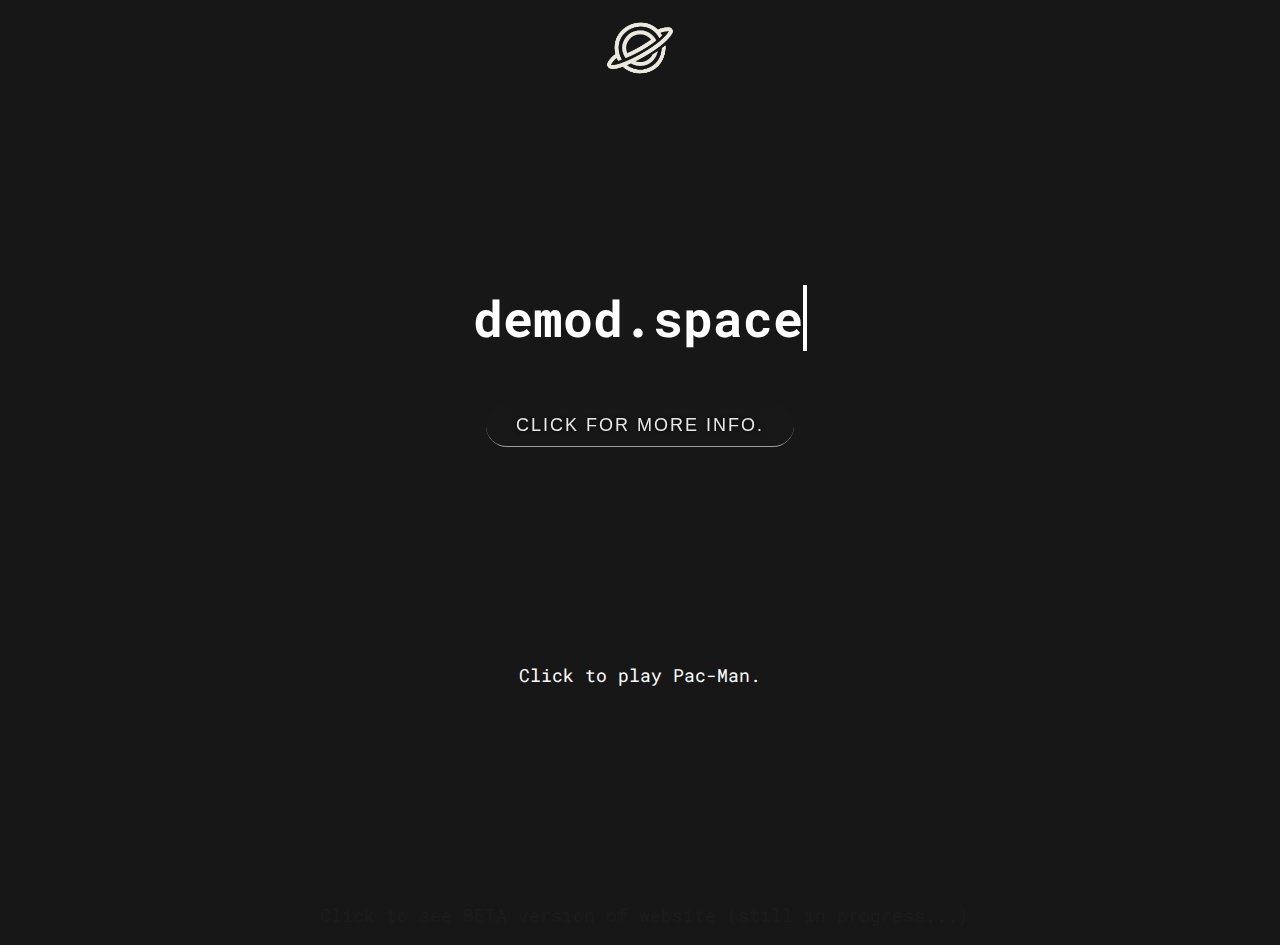
<file: index.html>
<!DOCTYPE html>
<html lang="en">
<head>
    <meta charset="UTF-8">
    <meta http-equiv="X-UA-Compatible" content="IE=edge">
    <meta name="viewport" content="width=device-width, initial-scale=1.0">
    <link rel="stylesheet" href="style.css">
    <script src="script.js"></script>
    <link rel="shortcut icon" href="img/demod_space.png" type="image/x-icon">
    <title>demod.space</title>
</head>
<body>
    
</body>
</html>
<body>

    <nav class="navbar">
      <div class="navLogo">
        <a href="index.html"><img src="img/demod_space.png"></a>
      </div>
    </nav>
  
    <div class="container">
  
      <div class="mainBox">
        <h1>
          <div class="typewrite" id="underline" data-period="1500" data-type='[ "demod.space", "Currently this website is not finished yet...", "Soon will be finished and published.", "Just wait!" ]'>
            <span class="wrap"></span>
          </div>
        </h1>

        <div class="moreinfo">
            <button class="moreinfoBtn" onclick="showMenu()">Click for more info.</button>
            <div class="menuReveal">
                <p><a href="https://discord.gg/cocorp">Click to join CoCoRP discord. I am car/map/clothes developer here.</a></p>
                <p><a href="https://discord.gg/exilerp">Click to join ExileRP discord. I am lead car developer here.</a></p>
                <p>Write to me on discord: demod#1312</p>
            </div>
        </div>
                
        <style>
            .menuReveal {
                opacity: 0;
                transform: scaleX(0);
                transform-origin: center;
                transition: transform 0.5s ease, opacity 0.5s ease;
                background-color: #222;
                border-radius: 25px;
                border: 2px solid #666;
                margin-top: 50px;
                color: #fff;
                text-decoration: none;
            }
                
            .menuReveal.show {
                opacity: 1;
                transform: scaleX(1);
                color: #fff;
                text-decoration: none;
            }

            .menuReveal.show a{
                color: #fff;
                text-decoration: none;
            }
        </style>
                
        <script>
            function showMenu() {
                var menu = document.querySelector(".menuReveal");
                if (menu.classList.contains("show")) {
                    menu.classList.remove("show");
                } else {
                    menu.classList.add("show");
                }
            }
        </script>
        

        <div class="pacman">
          <p><a href="game/index.html" id="underline">Click to play Pac-Man.</a></p>
        </div>

        <div class="beta">
          <p><a href="https://beta.demod.space/">Click to see BETA version of website (still in progress...)</a></p>
        </div>
      </div>
  
    </div>
  
  </body>
  
</html>
</file>
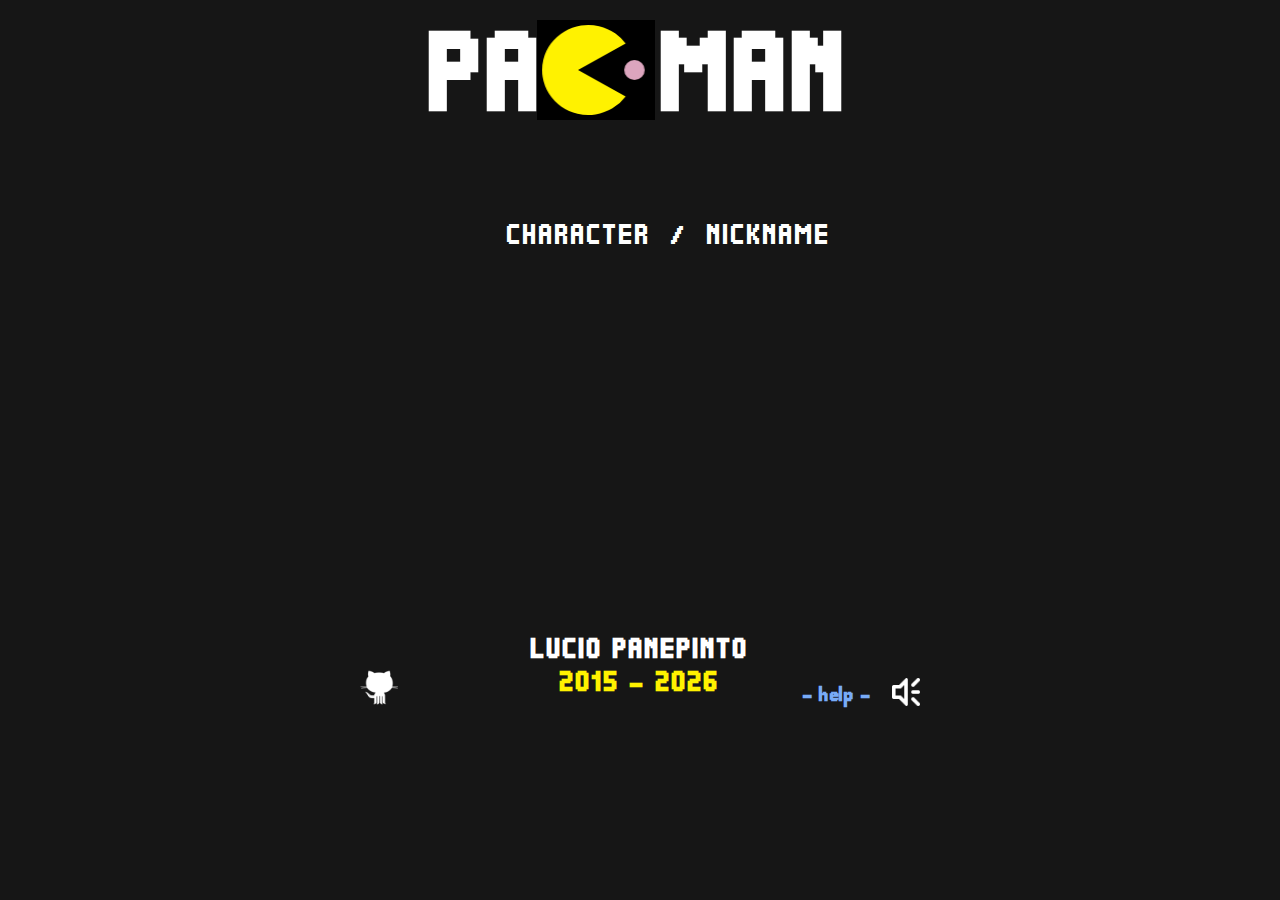
<file: game/index.html>
<!DOCTYPE html>

<html>

	<head>

		<meta property="og:image" content="https://pacman-e281c.firebaseapp.com/img/preview.png">
		<meta property="og:url" content="https://pacman-e281c.firebaseapp.com/">
		<meta property="og:description" content="Pac-Man game written in HTML5 + CSS3 + jQuery with Canvas. This WebApp is a Responsive Web Design (RWD) website.">
		<meta property="og:title" content="Lucio PANEPINTO - Pac-Man">
		
		<meta name="viewport" content="width=device-width, initial-scale=1, minimum-scale=1, maximum-scale=1, user-scalable=no" />
		<meta name="description" content="Pac-Man game written in HTML5 + CSS3 + jQuery with Canvas. This WebApp is a Responsive Web Design (RWD) website." />
		<meta name="keywords" content="pacman, pac-man, pac-man online, pacman online, online, online games, games, free, puzzle, lucio panepinto, lucio, panepinto, html, html5, css, css3, javascript, jquery, rwd, responsive, responsive web design, responsive web, web design, canvas, draw" />

		<link rel="stylesheet" type="text/css" href="css/pacman.css" />
		<link rel="stylesheet" type="text/css" href="css/pacman-home.css" />
	
		<script type="text/javascript" src="js/jquery.js"></script>
		<!--<script type="text/javascript" src="js/jquery-mobile.js"></script>-->
		<script type="text/javascript" src="js/jquery-buzz.js"></script>
		
		<script type="text/javascript" src="js/game.js"></script>
		<script type="text/javascript" src="js/tools.js"></script>
		<script type="text/javascript" src="js/board.js"></script>
		<script type="text/javascript" src="js/paths.js"></script>
		<script type="text/javascript" src="js/bubbles.js"></script>
		<script type="text/javascript" src="js/fruits.js"></script>
		<script type="text/javascript" src="js/pacman.js"></script>
		<script type="text/javascript" src="js/ghosts.js"></script>
		<script type="text/javascript" src="js/home.js"></script>
		<script type="text/javascript" src="js/sound.js"></script>
		
		<script type="text/javascript">		
			
			function simulateKeyup(code) { 
				var e = jQuery.Event("keyup");
				e.keyCode = code;
				jQuery('body').trigger(e);
			}
			function simulateKeydown(code) { 
				var e = jQuery.Event("keydown");
				e.keyCode = code;
				jQuery('body').trigger(e);
			}
			
			$(document).ready(function() { 
				//$.mobile.loading().hide();
				loadAllSound();
				
				HELP_TIMER = setInterval('blinkHelp()', HELP_DELAY);
				
				initHome();
				
				$(".sound").click(function(e) { 
					e.stopPropagation();
					
					var sound = $(this).attr("data-sound");
					if ( sound === "on" ) { 
						$(".sound").attr("data-sound", "off");
						$(".sound").find("img").attr("src", "img/sound-off.png");
						GROUP_SOUND.mute();
					} else { 
						$(".sound").attr("data-sound", "on");
						$(".sound").find("img").attr("src", "img/sound-on.png");
						GROUP_SOUND.unmute();
					}
				});
				
				$(".help-button, #help").click(function(e) { 
					e.stopPropagation();
					if (!PACMAN_DEAD && !LOCK && !GAMEOVER) { 
						if ( $('#help').css("display") === "none") { 
							$('#help').fadeIn("slow");
							$(".help-button").hide();
							if ( $("#panel").css("display") !== "none") { 
								pauseGame();
							}
						} else { 
							$('#help').fadeOut("slow");
							$(".help-button").show();
						}
					}
				});
				
				$(".github").click(function(e) { 
					e.stopPropagation();
				});
				
				$("#home").on("click touchstart", function(e) { 
					if ( $('#help').css("display") === "none") { 
						e.preventDefault();
						simulateKeydown(13);
					}
				});
				$("#control-up, #control-up-second, #control-up-big").on("mousedown touchstart", function(e) { 
					e.preventDefault();
					simulateKeydown(38);
					simulateKeyup(13);
				});
				$("#control-down, #control-down-second, #control-down-big").on("mousedown touchstart", function(e) { 
					e.preventDefault();
					simulateKeydown(40);
					simulateKeyup(13);
				});
				$("#control-left, #control-left-big").on("mousedown touchstart", function(e) { 
					e.preventDefault();
					simulateKeydown(37);
					simulateKeyup(13);
				});
				$("#control-right, #control-right-big").on("mousedown touchstart", function(e) { 
					e.preventDefault();
					simulateKeydown(39);
					simulateKeyup(13);
				});

				
				$("body").keyup(function(e) { 
					KEYDOWN = false;
				});
				
				$("body").keydown(function(e) { 
				
					if (HOME) { 
						
						initGame(true);
						
					} else { 				
						//if (!KEYDOWN) { 
							KEYDOWN = true;
							if (PACMAN_DEAD && !LOCK) { 
								erasePacman();
								resetPacman();
								drawPacman();
								
								eraseGhosts();
								resetGhosts();
								drawGhosts();
								moveGhosts();
								
								blinkSuperBubbles();
								
							} else if (e.keyCode >= 37 && e.keyCode <= 40 && !PAUSE && !PACMAN_DEAD && !LOCK) { 
								if ( e.keyCode === 39 ) { 
									movePacman(1);
								} else if ( e.keyCode === 40 ) { 
									movePacman(2);
								} else if ( e.keyCode === 37 ) { 
									movePacman(3);
								} else if ( e.keyCode === 38 ) { 
									movePacman(4);
								}
							} else if (e.keyCode === 68 && !PAUSE) { 
								/*if ( $("#canvas-paths").css("display") === "none" ) { 
									$("#canvas-paths").show();
								} else { 
									$("#canvas-paths").hide();
								}*/
							} else if (e.keyCode === 80 && !PACMAN_DEAD && !LOCK) { 
								if (PAUSE) { 
									resumeGame();
								} else { 
									pauseGame();
								}
							} else if (GAMEOVER) { 
								initHome();
							}
						//}
					}
				});
			});
		</script>
	
		<title>Lucio PANEPINTO - Pac-Man</title>
	</head>
		
	<body>
	
		<div id="sound"></div>
	
		<div id="help">
			<h2>Help</h2>
			<table align="center" border="0" cellPadding="2" cellSpacing="0">
				<tbody>
					<tr><td>Arrow Left : </td><td>Move Left</td></tr>
					<tr><td>Arrow Right : </td><td>Move Right</td></tr>
					<tr><td>Arrow Down : </td><td>Move Down</td></tr>
					<tr><td>Arrow Up : </td><td>Move Up</td></tr>
					<tr><td colspan="2">&nbsp;</td></tr>
					<tr><td>P : </td><td>PAUSE</td></tr>
				</tbody>
			</table>
		</div>
	
		<div id="home">
			<h1>pac-man</h1>
			<h3>Lucio PANEPINTO<br><em>2015</em></h3>
			<canvas id="canvas-home-title-pacman"></canvas>
			<div id="presentation">
				<div id="presentation-titles">character &nbsp;/&nbsp; nickname</div>
				<canvas id="canvas-presentation-blinky"></canvas><div id="presentation-character-blinky">- shadow</div><div id="presentation-name-blinky">"blinky"</div>
				<canvas id="canvas-presentation-pinky"></canvas><div id="presentation-character-pinky">- speedy</div><div id="presentation-name-pinky">"pinky"</div>
				<canvas id="canvas-presentation-inky"></canvas><div id="presentation-character-inky">- bashful</div><div id="presentation-name-inky">"inky"</div>
				<canvas id="canvas-presentation-clyde"></canvas><div id="presentation-character-clyde">- pokey</div><div id="presentation-name-clyde">"clyde"</div>
			</div>
			<canvas id="trailer"></canvas>
			<div class="help-button">- help -</div>
			<a class="sound" href="javascript:void(0);" data-sound="on"><img src="img/sound-on.png" alt="" border="0"></a>
			<a class="github" target="_blank" href="https://github.com/luciopanepinto/pacman"><img src="img/github.png" alt="GitHub - Lucio PANEPINTO - Pac-Man"></a>
		</div>
	
		<div id="panel">
			<h1>pac-man</h1>
			<canvas id="canvas-panel-title-pacman"></canvas>
			<div id="score"><h2>1UP</h2><span>00</span></div>
			<div id="highscore"><h2>High Score</h2><span>00</span></div>
			<div id="board">
				<canvas id="canvas-board"></canvas>
				<canvas id="canvas-paths"></canvas>
				<canvas id="canvas-bubbles"></canvas>
				<canvas id="canvas-fruits"></canvas>
				<canvas id="canvas-pacman"></canvas>
				<canvas id="canvas-ghost-blinky"></canvas>
				<canvas id="canvas-ghost-pinky"></canvas>
				<canvas id="canvas-ghost-inky"></canvas>
				<canvas id="canvas-ghost-clyde"></canvas>
				<div id="control-up-big"></div>
				<div id="control-down-big"></div>
				<div id="control-left-big"></div>
				<div id="control-right-big"></div>
			</div>
			<div id="control">
				<div id="control-up"></div>
				<div id="control-up-second"></div>
				<div id="control-down"></div> 
				<div id="control-down-second"></div>
				<div id="control-left"></div>
				<div id="control-right"></div>
			</div>
			<canvas id="canvas-lifes"></canvas>
			<canvas id="canvas-level-fruits"></canvas>
			<div id="message"></div>
			<div class="help-button">- help -</div>
			<a class="sound" href="javascript:void(0);" data-sound="on"><img src="img/sound-on.png" alt="" border="0"></a>
		</div>
	
	</body>
	
</html>
</file>
<file: style.css>
@import url('https://fonts.googleapis.com/css2?family=Roboto+Mono:ital,wght@0,100;0,200;0,300;0,400;0,500;0,600;0,700;1,100;1,200;1,300;1,400;1,500;1,600;1,700&display=swap');

body {
    background: #171717;
    align-items: center;
    justify-content: center;
    overflow-y: hidden;
    overflow-x: hidden;
}

* {
    box-sizing: border-box;
    text-decoration: none;
}

*::-webkit-scrollbar,
*::-webkit-scrollbar-thumb {
  width: 26px;
  border-radius: 13px;
  background-clip: padding-box;
  border: 10px solid transparent;
}

*::-webkit-scrollbar-thumb {        
  box-shadow: inset 0 0 0 10px;
  color: #fff;
}

.container {
    display: flex;
    height: 100vh;
    align-items: center;
    justify-content: center;
}

.mainBox {
    color: #fff;
    font-family: 'Roboto Mono', monospace;
    align-items: center;
    justify-content: center;
    text-align: center;
    width: 90%;
    margin-top: 100px;
}

h1 {
    font-size: 50px;
    transition: 0.6s;
}

h1:hover {
    text-shadow: 0 0 40px #fff;
}

p {
    font-size: 18px;
    transition: 0.5s;
}

p img {
    width: 30px;
}

p:hover {
    text-shadow: 0 0 20px #fff;
}

.pacman {
    display: block;
    position: relative;
    bottom: 0;
    left: 50%;
    transform: translateX(-50%);
    color: #fff;
    text-decoration: none;
    align-items: center;
    justify-content: center;
    text-align: center;
}

.pacman a {
    color: #fff;
    text-decoration: none;
}

.pacman a:hover {
    text-decoration: solid;
}

.beta {
    display: flex;
    bottom: 0;
    opacity: 1;
    width: 90%;
    transform: translateX(6%) translateY(300%);
    color: #333;
    text-decoration: none;
    align-items: center;
    justify-content: center;
    text-align: justify;
}

.beta a {
    color: #202020a4;
    text-decoration: none;
    font-size: 18px;
}

.beta a:hover {
    text-decoration: solid;
}

#underline {
  display: inline-block;
  position: relative;
  color: #ffffff;
}

#underline::after {
  content: '';
  position: absolute;
  width: 100%;
  transform: scaleX(0);
  height: 2px;
  bottom: -5px;
  left: 0;
  background-color: #ffffff;
  transform-origin: bottom right;
  transition: transform 0.8s ease-out;
}

#underline:hover::after {
  transform: scaleX(1);
  transform-origin: bottom left;
  filter: drop-shadow(0 0 20px #ffffff);
}

.navbar {
    position: fixed;
    top: 0;
    left: 0;
    width: 100%;
    height: 100px;
    display: flex;
    align-items: center;
    justify-content: center;
}

.navbar .navLogo {
  text-align: center;
  align-items: center;
  justify-content: center;
}

.navbar img {
  height: 80px;
  transition: 0.5s;
}
.navbar img:hover {
  filter: drop-shadow(0 0 10px #fff);
  transform: scale(1.12) rotate(30deg);
}

.moreinfoBtn {
    position: relative;
    border: 1px solid #9e9e9e;
    border-radius: 35px;
    background: #181818e5;
    display: inline-block;
    color: #ebe8de;
    text-shadow: 0 0 5px #000;
    margin-top: 20px;
    padding: 10px 30px;
    font-size: 18px;
    text-transform: uppercase;
    text-decoration: none;
    letter-spacing: 2px;
    font-weight: 500;
    border-left: 0;
    border-right: 0;
    border-top: 0;
    filter: grayscale(100%);
    -webkit-animation: fadein 5s; /* Safari, Chrome and Opera > 12.1 */
       -moz-animation: fadein 5s; /* Firefox < 16 */
        -ms-animation: fadein 5s; /* Internet Explorer */
         -o-animation: fadein 5s; /* Opera < 12.1 */
            animation: fadein 5s;
    transition: 0.4s;
}

.moreinfoBtn:hover {
    text-shadow: 0 0 10px #ffffff;
}











@media screen and (max-width: 1023px) {
    .navbar img {
        height: 150px;
        margin-top: 100px;
    }
}

@media screen and (max-width: 767px) {
    .pacman {
        display: none;
    }
}

@media screen and (max-width: 540px) {
    .mainBox {
        width: 80%;
    }

    h1 {
        font-size: 30px;
    }

    p {
        font-size: 15px;
        padding: 10px 10px 10px 10px;
    }

    .navbar img {
        height: 100px;
        margin-top: 0px;
    }
    
}

@media screen and (max-width: 280px) {
    .mainBox {
        width: 80%;
    }

    h1 {
        font-size: 20px;
    }

    p {
        font-size: 8px;
    }
}
</file>
<file: game/css/pacman.css>
::-webkit-scrollbar { 
	width: 16px;
}
::-webkit-scrollbar-track { 
	background-color: #333;
} 
::-webkit-scrollbar-thumb { 
	background-color: #424e69;
}
::-webkit-scrollbar-thumb:hover { 
	background-color: #8295d5;
}

@font-face { 
	font-family: 'Quadrit'; 
	src: url('../css/Quadrit.ttf'); 
}

* { 
	font-family: Quadrit, sans-serif;
	font-size: 20px;
	color: #fff;
}

html, body { 
	margin: 0px 0px 0px 0px;
	padding: 0px 0px 0px 0px;
	width: 100%;
	height: 100%;
}
html  { 
	background-color: #161616;
}
body { 
	position: relative;
}


#score, #highscore  { 
	position: absolute;
	display: inline;
	top: 70px;
	margin: 0px;
	padding: 0px;
	width: 160px;
}
#highscore { 
	left: 180px;
}
#score h2, #score span, #highscore h2, #highscore span { 
	display: block;
	text-transform: uppercase;
	font-weight: normal;
	letter-spacing: 2px;
	font-size: 16px;
	height: 21px;
	margin: 0px;
	padding: 0px;
	text-align: right;
	padding-right: 15px;
}
#score span, #highscore span { 
	padding-right: 0px;
}
#highscore span { 
	padding-right: 40px;
}
#message { 
	position: absolute;
	display: inline;
	top: 413px;
	left: 180px;
	margin: 0px;
	padding: 0px;
	width: 210px;
	height: 30px;
	text-transform: uppercase;
	font-weight: normal;
	letter-spacing: 2px;
	font-size: 20px;
	color: #fff200;
	text-align: center;
}
#message.red { 
	color: red;
}

span.combo, span.fruits { 
	position: absolute;
	letter-spacing: 1.5px;
	font-size: 14px;
	color: #89dfff;
	font-weight: normal;
}

#panel, #home { 
	width: 550px;
	height: 690px;
	margin: auto;
	margin-top: 10px;
	left: 0px;
	right: 0px;
	position: absolute;
	padding: 5px 10px 10px 10px;
	background-color: #161616;
}			
#board, #canvas-board, #canvas-paths, #canvas-fruits, #canvas-pacman, #canvas-bubbles, #canvas-ghost-blinky, #canvas-ghost-pinky, #canvas-ghost-inky, #canvas-ghost-clyde { 
	width: 550px;
	height: 550px;
	position: absolute;
}
#canvas-paths { 
	display: none;
}
#board {  
	position: relative;
}

#canvas-lifes, #canvas-level-fruits { 
	height: 30px;
	top: 670px;
	position: absolute;
	z-index: 111111;
}
#canvas-lifes { 
	width: 120px;
	left: 50px;
}
#canvas-level-fruits { 
	width: 265px;
	right: 50px;
}

#control { 
	position: absolute;
	margin: auto;
	left: 0px;
	right: 0px;
	bottom: -145px;
	width: 550px;
	height: 140px;
	background-color: #666;
	opacity: 0.7;
	display: none;
}
#control-up, #control-down, #control-up-second, #control-down-second, #control-left, #control-right, #control-up-big, #control-down-big, #control-left-big, #control-right-big { 
	position: absolute;
	margin: auto;
	background-repeat: no-repeat;
	background-position: 50% 50%;
	background-size: 64px;
	cursor: pointer;
	width: 64px;
	height: 64px;
	padding: 5px;
}
#control-up { 
	top: 0px;
	left: 70px;
	background-image: url('../img/move-up.png');
}
#control-down { 
	bottom: 0px;
	right: 70px;
	background-image: url('../img/move-down.png');
}
#control-up-second { 
	top: 0px;
	right: 70px;
	background-image: url('../img/move-up.png');
}
#control-down-second{ 
	bottom: 0px;
	left: 70px;
	background-image: url('../img/move-down.png');
}
#control-left { 
	bottom: 0px;
	top: 0px;
	left: 0px;
	background-image: url('../img/move-left.png');
}
#control-right { 
	bottom: 0px;
	top: 0px;
	right: 0px;
	background-image: url('../img/move-right.png');
}

#control-up-big, #control-down-big, #control-left-big, #control-right-big { 
	position: absolute;
	opacity: 0.2;
	margin: auto;
	padding: 0px;
	display: none;
	background-size: 98px;
	z-index: 999999;
}
#control-up-big { 
	bottom: 10px;
	left: 0px;
	right: 0px;
	width: 125px;
	height: 125px;
	background-image: url('../img/move-up-big.png');
}
#control-down-big { 
	bottom: -120px;
	left: 0px;
	right: 0px;
	width: 125px;
	height: 125px;
	background-image: url('../img/move-down-big.png');
}
#control-left-big { 
	left: 80px;
	bottom: -90px;
	width: 125px;
	height: 175px;
	background-image: url('../img/move-left-big.png');
}
#control-right-big { 
	right: 80px;
	bottom: -90px;
	width: 125px;
	height: 175px;
	background-image: url('../img/move-right-big.png');
}



h1 { 
	margin: 0px 0px 74px 0px;
	padding: 0px;
	font-size: 24px;
	letter-spacing: 3px;
	color: #fff;
	text-transform: uppercase;
	font-style: normal;
}
h3 { 
	margin: 0px;
	padding: 0px;
	font-size: 20px;
	letter-spacing: 2px;
	color: #fff;
	text-transform: uppercase;
	font-style: normal;
}

.sound { 
	position: absolute;
}
.sound img { 
	height: 28px;
}
#home .sound { 
	bottom: 0px;
	right: 5px;
}
#panel .sound { 
	top: 77px;
	right: 5px;
}

.github { 
	position: absolute;
	bottom: 0px;
	left: 5px;
}

.help-button { 
	position: absolute;
	text-align: center;
	bottom: 8px;
	right: 55px;
	margin: auto;
	font-size: 14px;
	font-weight: bold;
	text-transform: lowercase;
	letter-spacing: 0.5px;
	cursor: pointer;
	color: #78abf7;
	transition: color 1.5s;
}
.help-button.yo { 
	color: #333;
}
#panel .help-button { 
	top: -510px;
	height: 25px;
}

#help h2 { 
	margin: 0px 0px 10px 0px;
	color: #d43b3b;
	text-transform: uppercase;
	font-weight: bold;
	font-size: 26px;
}
#help { 
	position: absolute;
	width: 420px;
	height: 265px;
	top: 290px;
	left: 0px;
	right: 0px;
	margin: auto;
	padding-top: 15px;
	text-align: center;
	z-index: 999999;
	background-color: #222;
	border: solid 1px #193fff;
	text-transform: uppercase;
	opacity: 0.9;
	display: none;
	cursor: pointer;
}
#help  table  tr  td { 
	font-size: 16px;
	letter-spacing: 1px;
}
#help  table  tr  td:first-child { 
	color: #f4c030;
	font-weight: bold;
	text-align: right;
}
#help  table  tr  td:last-child { 
	text-align: left;
}

#sound { 
	position: absolute;
}

.ui-mobile {
	-webkit-touch-callout: none;
	-webkit-user-select: none;
	-khtml-user-select: none;
	-ms-user-select: none;
	user-select: none;
	-webkit-tap-highlight-color: rgba(0,0,0,0);
}



@media screen and (min-height:1200px), screen and (min-device-height : 1200px) { 
	#panel, #home { 
		zoom: 135%;
	}
}

@media screen and (max-width:1024px), screen and (min-device-width : 768px) and (max-device-width : 1024px) { 
	#home .help-button, #panel .help-button, #home .github, #sound, .sound { 
		display: none;
	}
	#panel, #home { 
		zoom: 105%;
	}
	#control-up-big, #control-down-big, #control-left-big, #control-right-big { 
		display: inline; 
	} 

}
@media screen and (max-height:640px), screen and (min-device-height : 480px) and (max-device-height : 640px) and (-webkit-device-pixel-ratio: 3) { 
	#panel, #home { 
		zoom: 60%;
	}
	#control-up-big, #control-down-big, #control-left-big, #control-right-big { 
		display: inline; 
	} 
	#home .help-button, #panel .help-button, #home .github, #sound, .sound { 
		display: none;
	}
	h1, #canvas-panel-title-pacman { 
		visibility: hidden;
	}
}
@media screen and (max-height:480px), screen and (min-device-height : 320px) and (max-device-height : 480px) { 
	#panel, #home { 
		zoom: 55%;
	}
	#control-up-big, #control-down-big, #control-left-big, #control-right-big { 
		display: inline; 
	} 
	h1, #canvas-panel-title-pacman, #control-up-second, #control-down-second, #home .help-button, #panel .help-button, #home .github, #sound, .sound { 
		display: none;
	}
	#score, #highscore { 
		top: 0px;
	}
	#panel { 
		padding-top: 50px;
	}
	#canvas-lifes, #canvas-level-fruits { 
		top: 607px;
	}
	#control { 
		bottom: 50px;
		width: 550px;
		height: 55px;
	}
	#control-up, #control-down, #control-left, #control-right { 
		top: 0px;
		bottom: 0px;
		background-size: 48px;
		width: 48px;
		height: 48px;
		padding: 5px;
	}
	#message { 
		top: 347px;
	}
}
</file>
<file: game/css/pacman-home.css>
#home h1 { 
	text-align: center;
	font-size: 78px;
}
#home h3 { 
	position: absolute;
	margin: auto;
	left: 0px;
	right: 0px;
	bottom: 15px;
	text-align: center;
}
#home h3 em { 
	font-size: inherit;
	font-style: inherit;
	color: #fff200;
}
#canvas-home-title-pacman { 
	background-color: #000;
	position: absolute;
	top: 10px;
	left: 182px;
	height: 100px;
	width: 118px;
}
#canvas-panel-title-pacman { 
	background-color: #000;
	position: absolute;
	top: 6px;
	left: 47px;
	height: 32px;
	width: 38px;
}

#presentation { 
	position: absolute;
	margin: auto;
	padding: 0px;
	left: 0px;
	right: 0px;
	top: 200px;
	width: 500px;
	height: 250px;
}
#presentation-titles { 
	position: absolute;
	width: 360px;
	height: 28px;
	top: 10px;
	left: 117px;
	letter-spacing: 2px;
	font-size: 20px;
	text-transform: uppercase;
	color: #fff;
}
#canvas-presentation-blinky, #canvas-presentation-pinky, #canvas-presentation-inky, #canvas-presentation-clyde { 
	position: absolute;
	width: 50px;
	height: 50px;
	left: 35px;
}
#canvas-presentation-blinky { 
	top: 40px;
}
#canvas-presentation-pinky { 
	top: 90px;
}
#canvas-presentation-inky { 
	top: 140px;
}
#canvas-presentation-clyde { 
	top: 190px;
}
#presentation-character-blinky, #presentation-character-pinky, #presentation-character-inky, #presentation-character-clyde, 
#presentation-name-blinky, #presentation-name-pinky, #presentation-name-inky, #presentation-name-clyde { 
	position: absolute;
	width: 180px;
	height: 28px;
	left: 120px;
	letter-spacing: 2px;
	font-size: 20px;
	text-transform: uppercase;
}
#presentation-name-blinky, #presentation-name-pinky, #presentation-name-inky, #presentation-name-clyde { 
	left: 310px;
	width: 180px;
}
#presentation-character-blinky, #presentation-name-blinky { 
	top: 50px;
	color: #ed1b24;
}
#presentation-character-pinky, #presentation-name-pinky { 
	top: 100px;
	color: #feaec9;
}
#presentation-character-inky, #presentation-name-inky { 
	top: 150px;
	color: #4adecb;
}
#presentation-character-clyde, #presentation-name-clyde { 
	top: 200px;
	color: #f99c00;
}

#trailer { 
	position: absolute;
	margin: auto;
	padding: 0px;
	left: 0px;
	right: 0px;
	bottom: 100px;
	width: 500px;
	height: 50px;
}

@media screen and (min-height:1200px), screen and (min-device-height : 1200px) { 

}

@media screen and (max-width:1024px), screen and (min-device-width : 768px) and (max-device-width : 1024px) { 

	
	#canvas-panel-title-pacman { 
		left: 49px;
		width: 42px;
	}
}

@media screen and (max-height:640px), screen and (min-device-height : 480px) and (max-device-height : 640px) and (-webkit-device-pixel-ratio: 3) { 

}
@media screen and (max-height:480px), screen and (min-device-height : 320px) and (max-device-height : 480px) { 

}
</file>
